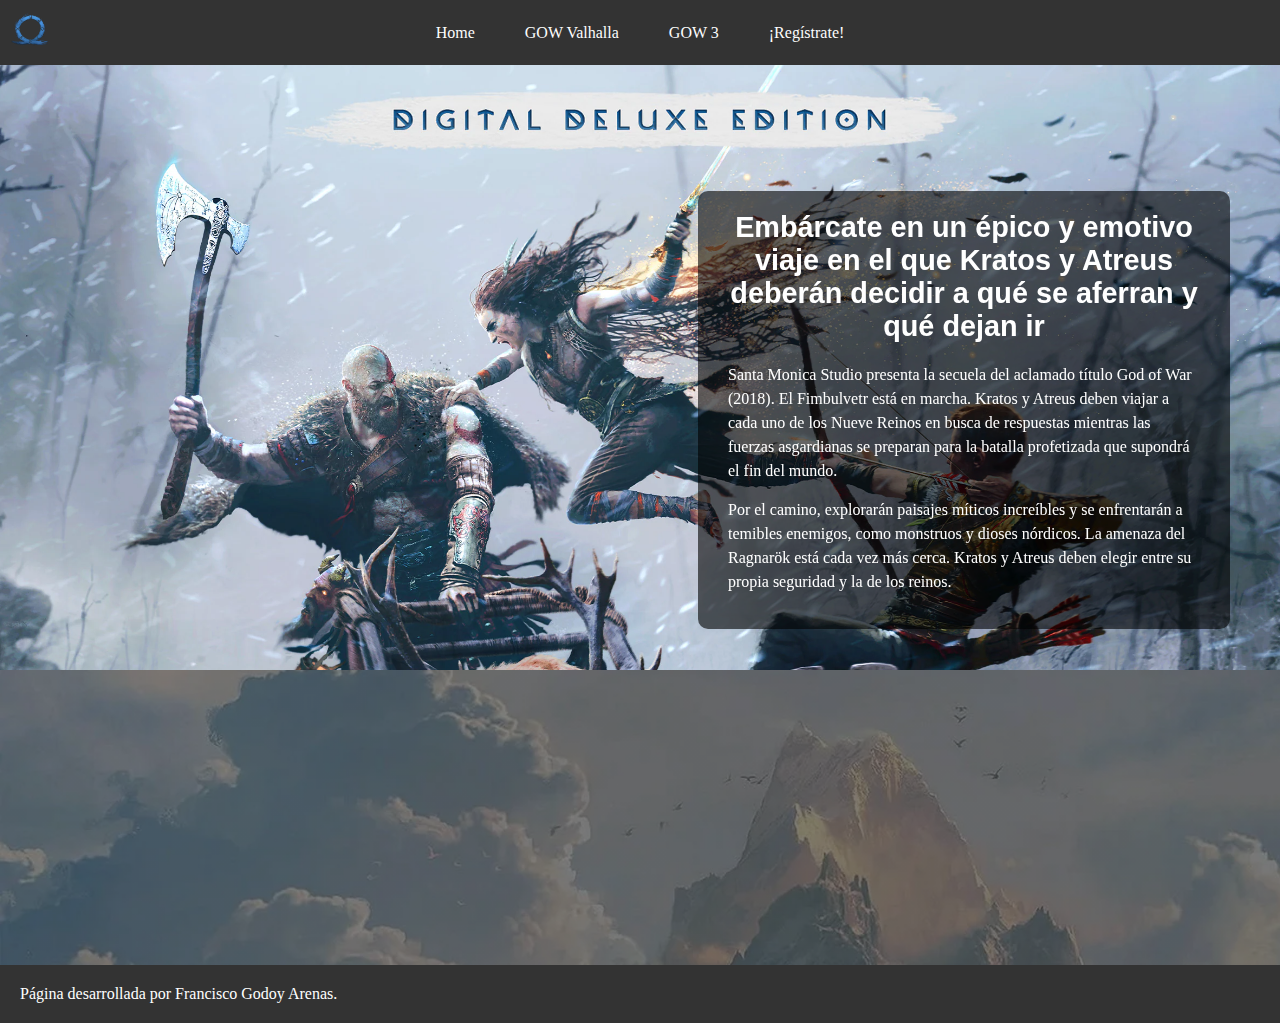
<file: Página web/index.html>
<!DOCTYPE html>
<html lang="es">
<head>
    <link rel="stylesheet" href="./styles/styles.css">
    <meta charset="utf-8">
    <title>God Of War Ragnarök</title>
</head>
<body>
    <header>
        <img src="imagenes/GodOfWar.ico" alt="logo" class="gow-logo">
        <nav class="topnav">
            <a href="./index.html">Home</a>
            <a href="./valhalla.html">GOW Valhalla</a>
            <a href="./gowtres.html">GOW 3</a>
            <a href="./registro.html">¡Regístrate!</a>
        </nav>
    </header>
    <main>
      <section class="background-container">
        <div class="text-container">
         <h1>Embárcate en un épico y emotivo viaje en el que Kratos y Atreus deberán decidir a qué se aferran y qué dejan ir</h1>
         <p>Santa Monica Studio presenta la secuela del aclamado título God of War (2018).
            El Fimbulvetr está en marcha. Kratos y Atreus deben viajar a cada uno de los Nueve Reinos en busca de respuestas mientras las fuerzas asgardianas se preparan para la batalla profetizada que supondrá el fin del mundo.</p>
         <p>Por el camino, explorarán paisajes míticos increíbles y se enfrentarán a temibles enemigos, como monstruos y dioses nórdicos. La amenaza del Ragnarök está cada vez más cerca. Kratos y Atreus deben elegir entre su propia seguridad y la de los reinos.</p>
        </div>
      </section>
        <section class="parallax bg">
          <h1>ADÉNTRATE EN LOS NUEVE REINOS</h1>
        </section>
        <section class="no-parallax">
          <h1>La Saga Nórdica Continúa</h1>
          <div class="cards-container">
              <div class="card">
                  <img src="./imagenes/gowfuturonoescrito.jpg.webp" alt="Un futuro no escrito">
                  <h2>Un futuro no escrito</h2>
                  <p>Atreus busca el conocimiento que le ayude a comprender la profecía de "Loki" y establecer su papel en el Ragnarök.</p>
              </div>

              <div class="card">
                  <img src="./imagenes/god-war-ragnarok-2799417.png.webp" alt="Instrumentos de guerra">
                  <h2>Instrumentos de guerra</h2>
                  <p>El hacha Leviatán, las Espadas del Caos y el escudo del Guardián regresan junto con nuevas habilidades para Kratos y Atreus.</p>
              </div>

              <div class="card">
                  <img src="./imagenes/gowaventurs.webp" alt="Explora vastos reinos">
                  <h2>Explora vastos reinos</h2>
                  <p>Viaja a través de peligrosos escenarios mientras enfrentas criaturas, monstruos y dioses nórdicos.</p>
              </div>

              <div class="card">
                  <img src="./imagenes/gowvalhalla.jpg.webp" alt="Epílogo de Ragnarök">
                  <h2>Epílogo de Ragnarök</h2>
                  <p>Vive el epílogo de la saga nórdica con el DLC de God of War Ragnarök: Valhalla.</p>
              </div>
          </div>
      </section>
      <div class="carousel-wrapper">
        <h2 class="carousel-title">Imágenes sacadas del juego</h2>
        <span id="item-1"></span>
        <span id="item-2"></span>
        <span id="item-3"></span>
        <div class="carousel-item item-1">
            <a class="arrow arrow-prev" href="#item-3"></a>
            <a class="arrow arrow-next" href="#item-2"></a>
        </div>
        
        <div class="carousel-item item-2">
            <a class="arrow arrow-prev" href="#item-1"></a>
            <a class="arrow arrow-next" href="#item-3"></a>
        </div>
        
        <div class="carousel-item item-3">
            <a class="arrow arrow-prev" href="#item-2"></a>
            <a class="arrow arrow-next" href="#item-1"></a>
        </div>
    </div>
      </main>
    <footer>
        <p>Página desarrollada por Francisco Godoy Arenas.</p>
    </footer>
</body>
</html>
</file>
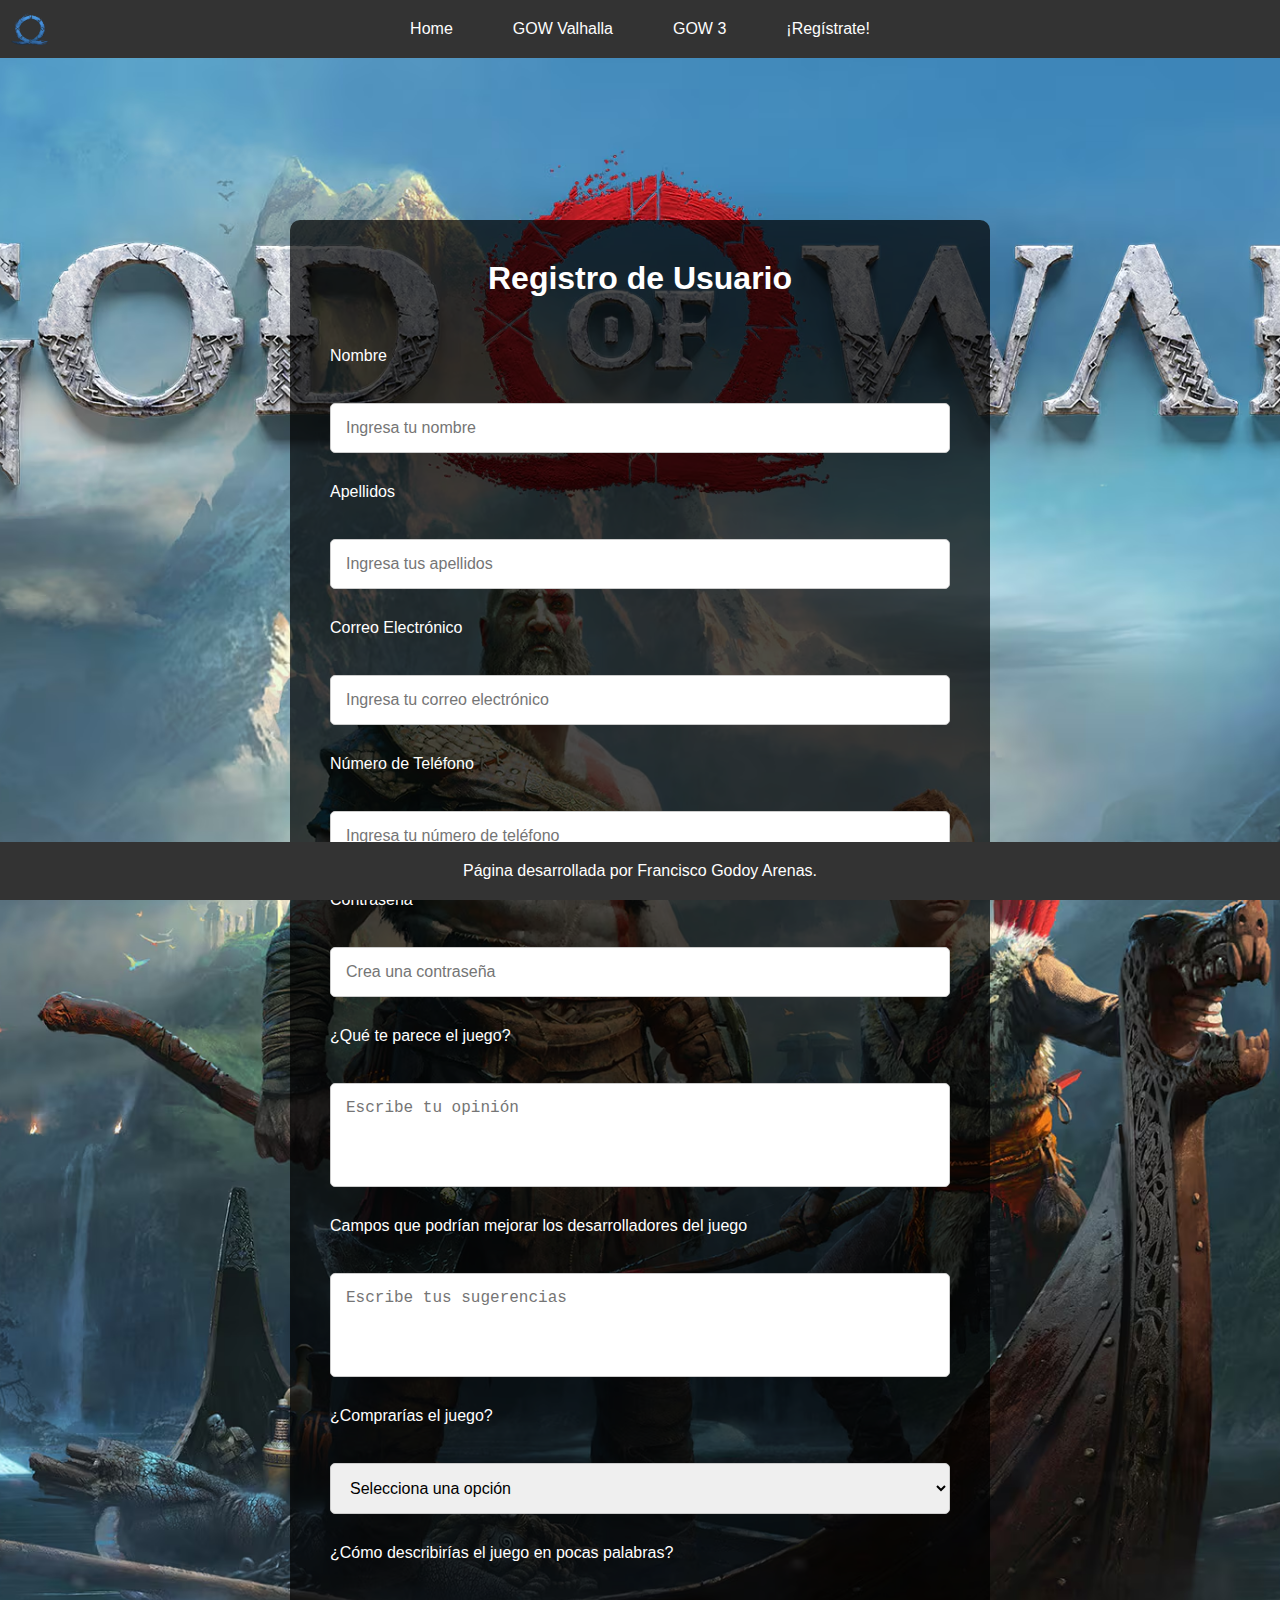
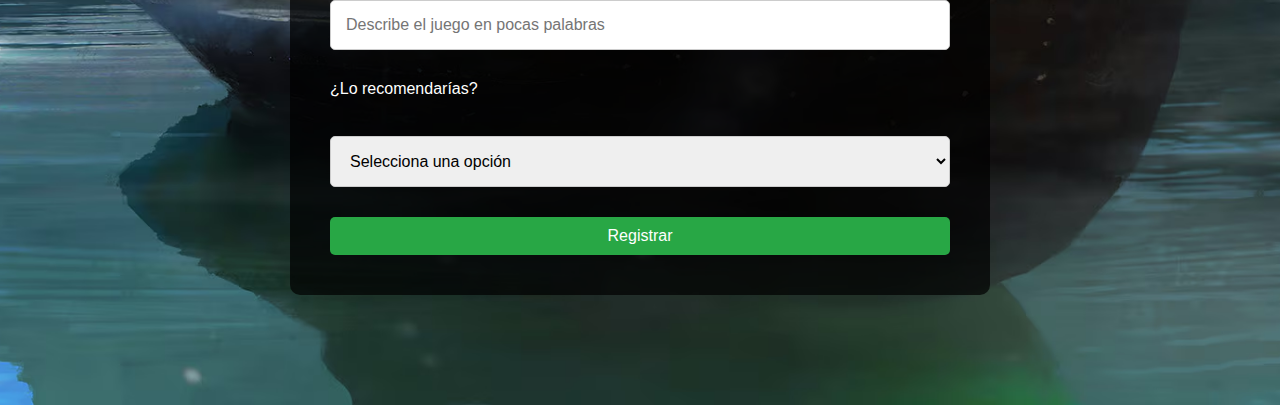
<file: Página web/registro.html>
<!DOCTYPE html>
<html lang="es">
<head>
    <link rel="stylesheet" href="./styles/registro.css">
    <meta charset="utf-8">
    <title>¡Regístrate!</title>
</head>
<body>
    <header>
        <img src="imagenes/GodOfWar.ico" alt="logo" class="gow-logo">
        <nav class="topnav">
            <a href="./index.html">Home</a>
            <a href="./valhalla.html">GOW Valhalla</a>
            <a href="./gowtres.html">GOW 3</a>
            <a href="./registro.html">¡Regístrate!</a>
        </nav>
    </header>

    <!-- Contenedor del formulario de registro reemplazado por section -->
    <section class="container">
        <form action="#" method="post" class="formulario">
            <h1>Registro de Usuario</h1>
            
            <!-- Campo Nombre -->
            <label for="nombre">Nombre</label>
            <input type="text" id="nombre" name="nombre" required placeholder="Ingresa tu nombre">
            
            <!-- Campo Apellidos -->
            <label for="apellidos">Apellidos</label>
            <input type="text" id="apellidos" name="apellidos" required placeholder="Ingresa tus apellidos">
            
            <!-- Campo Correo -->
            <label for="correo">Correo Electrónico</label>
            <input type="email" id="correo" name="correo" required placeholder="Ingresa tu correo electrónico">
            
            <!-- Campo Teléfono -->
            <label for="telefono">Número de Teléfono</label>
            <input type="tel" id="telefono" name="telefono" required placeholder="Ingresa tu número de teléfono" pattern="[0-9]{10}" title="El número de teléfono debe tener 10 dígitos">
            
            <!-- Campo Contraseña -->
            <label for="contrasenia">Contraseña</label>
            <input type="password" id="contrasenia" name="contrasenia" required placeholder="Crea una contraseña" minlength="6">
            
            <!-- Campo Opinión sobre el juego -->
            <label for="opinion">¿Qué te parece el juego?</label>
            <textarea id="opinion" name="opinion" rows="4" required placeholder="Escribe tu opinión"></textarea>
            
            <!-- Campo Mejora del juego -->
            <label for="mejoras">Campos que podrían mejorar los desarrolladores del juego</label>
            <textarea id="mejoras" name="mejoras" rows="4" required placeholder="Escribe tus sugerencias"></textarea>
            
            <!-- Campo ¿Comprarías el juego? -->
            <label for="comprar">¿Comprarías el juego?</label>
            <select id="comprar" name="comprar" required>
                <option value="" disabled selected>Selecciona una opción</option>
                <option value="si">Sí</option>
                <option value="no">No</option>
            </select>
            
            <!-- Campo Descripción corta -->
            <label for="descripcion">¿Cómo describirías el juego en pocas palabras?</label>
            <input type="text" id="descripcion" name="descripcion" required placeholder="Describe el juego en pocas palabras">
            
            <!-- Campo Recomendación -->
            <label for="recomendacion">¿Lo recomendarías?</label>
            <select id="recomendacion" name="recomendacion" required>
                <option value="" disabled selected>Selecciona una opción</option>
                <option value="si">Sí</option>
                <option value="no">No</option>
            </select>
            
            <!-- Botón de envío -->
            <button type="submit">Registrar</button>
        </form>
    </section>

    <footer>
        <p>Página desarrollada por Francisco Godoy Arenas.</p>
    </footer>
</body>
</html>
</file>
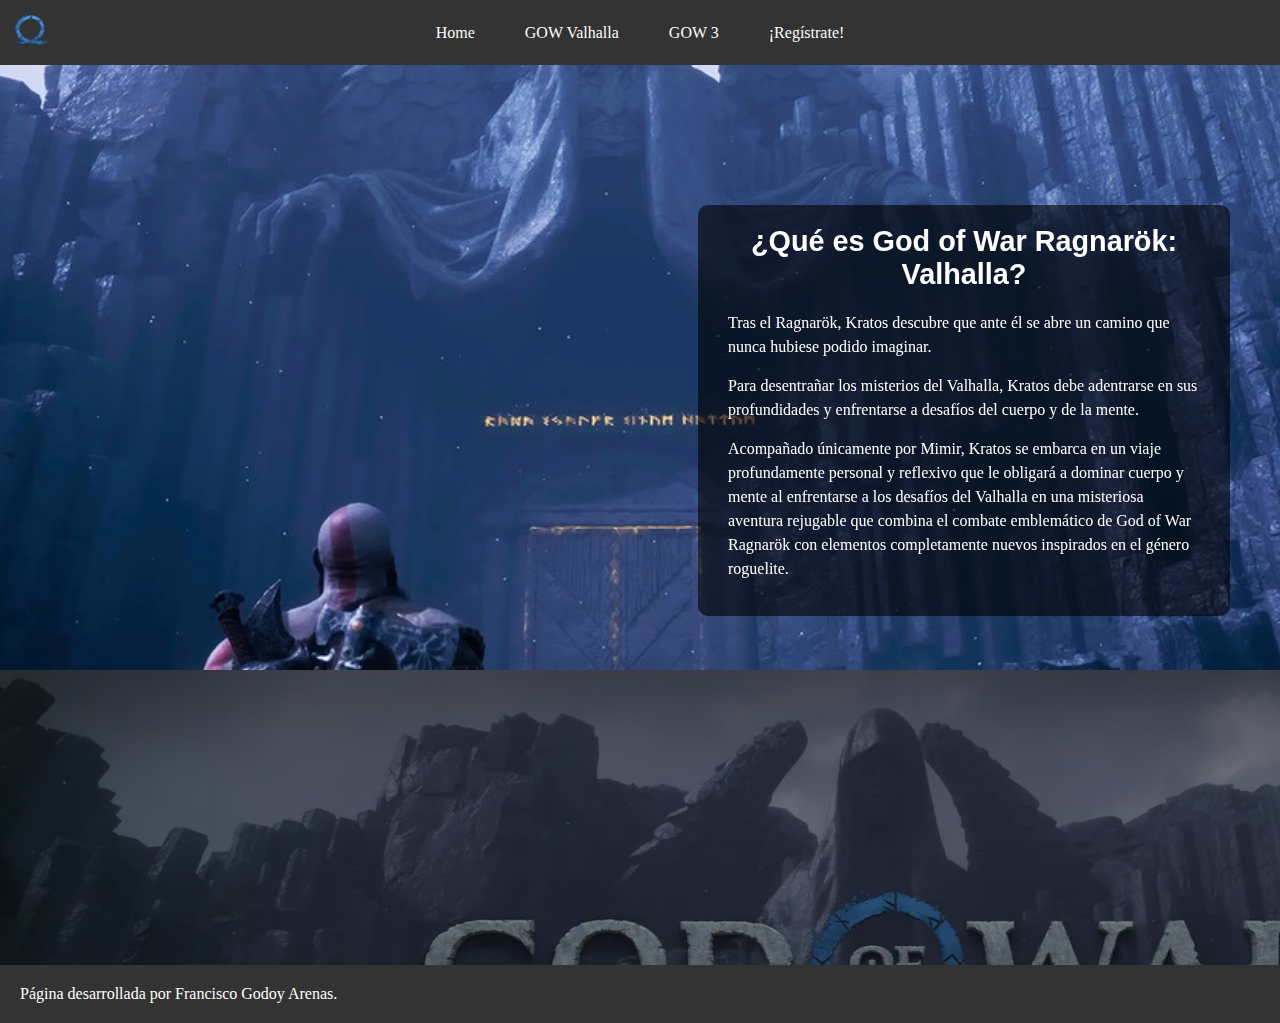
<file: Página web/valhalla.html>
<!DOCTYPE html>
<html lang="es">
<head>
    <link rel="stylesheet" href="./styles/valhalla.css">
    <meta charset="utf-8">
    <title>God Of War Ragnarök</title>
</head>
<body>
    <header>
        <img src="imagenes/GodOfWar.ico" alt="logo" class="gow-logo">
        <nav class="topnav">
            <a href="./index.html">Home</a>
            <a href="./valhalla.html">GOW Valhalla</a>
            <a href="./gowtres.html">GOW 3</a>
            <a href="./registro.html">¡Regístrate!</a>
        </nav>
    </header>
    <main>
      <section class="background-container">
        <div class="text-container">
         <h1>¿Qué es God of War Ragnarök: Valhalla?</h1>
         <p>Tras el Ragnarök, Kratos descubre que ante él se abre un camino que nunca hubiese podido imaginar.</p>
         <p>Para desentrañar los misterios del Valhalla, Kratos debe adentrarse en sus profundidades y enfrentarse a desafíos del cuerpo y de la mente.</p>
         <p>Acompañado únicamente por Mimir, Kratos se embarca en un viaje profundamente personal y reflexivo que le obligará a dominar cuerpo y mente al enfrentarse a los desafíos del Valhalla en una misteriosa aventura rejugable que combina el combate emblemático de God of War Ragnarök con elementos completamente nuevos inspirados en el género roguelite.</p>
        </div>
      </section>
        <section class="parallax bg">
          <h1>Domínate a ti mismo.</h1>
        </section>
        <section class="no-parallax">
          <h1>Domina al valhalla</h1>
          <div class="cards-container">
              <div class="card">
                  <img src="./imagenes/continuaelviaje.webp" alt="Continúa el viaje de Kratos">
                  <h2>Continúa el viaje de Kratos</h2>
                  <p>En este epílogo de God of War Ragnarök, Kratos se adentra en el Valhalla, un nuevo lugar por explorar en la saga nórdica de God of War. Frente a los ecos de su pasado, tendrá que luchar por superar las pruebas a las que se somete y recorrer la senda que se abre ante él.</p>
              </div>

              <div class="card">
                  <img src="./imagenes/combatereimaginado.webp" alt="El emblemático combate reimaginado">
                  <h2>El emblemático combate reimaginado</h2>
                  <p>El equipo de Santa Monica Studio se marcó el desafío personal de idear una nueva forma de que los jugadores disfrutasen del combate de God of War Ragnarök con giros nuevos y experimentales inspirados en el género roguelite. ¡God of War Ragnarök: Valhalla te animará a dominar diferentes aspectos del arsenal de Kratos en cada intento enfrentándote a nuevas combinaciones de enemigos y descubriendo varias sorpresas por el camino!</p>
              </div>

              <div class="card">
                  <img src="./imagenes/luchaaprendemadura.webp" alt="Lucha. Aprende. Madura.">
                  <h2>Lucha. Aprende. Madura.</h2>
                  <p>La muerte nunca es el final. Kratos podrá utilizar sus armas, escudo y habilidades, pero cada nuevo intento reiniciará sus estadísticas, ataques rúnicos y ventajas. A medida que Kratos avance en cada intento, tendrás la posibilidad de elegir diferentes recompensas que te ayudarán a seguir adentrándote en las misteriosas profundidades del Valhalla mientras acumulas recursos para conseguir mejoras persistentes.</p>
              </div>

              <div class="card">
                  <img src="./imagenes/kratosvstyr.avif" alt="Enfrentate al dios de la guerra nórdico">
                  <h2>Enfrentate al dios de la guerra nórdico</h2>
                  <p>Tyr, el dios de la guerra de la mitología nordica, esperará tu llegada para ponerte a prueba</p>
              </div>
          </div>
      </section>
      <div class="carousel-wrapper">
        <h2 class="carousel-title">Imágenes sacadas del juego</h2>
        <span id="item-1"></span>
        <span id="item-2"></span>
        <span id="item-3"></span>
        <div class="carousel-item item-1">
            <a class="arrow arrow-prev" href="#item-3"></a>
            <a class="arrow arrow-next" href="#item-2"></a>
        </div>
        
        <div class="carousel-item item-2">
            <a class="arrow arrow-prev" href="#item-1"></a>
            <a class="arrow arrow-next" href="#item-3"></a>
        </div>
        
        <div class="carousel-item item-3">
            <a class="arrow arrow-prev" href="#item-2"></a>
            <a class="arrow arrow-next" href="#item-1"></a>
        </div>
    </div>
      </main>
    <footer>
        <p>Página desarrollada por Francisco Godoy Arenas.</p>
    </footer>
</body>
</html>
</file>
<file: Página web/styles/styles.css>
* {
  padding: 0;
  margin: 0;
}

body {
 background-color: #000000;
}

header {
  color: #fdfdfd;
  text-align: center;
  width: 100vw;
}

.topnav {
  display: flex;
  justify-content: center; 
  gap: 20px; 
  background-color: #333;
  padding: 10px 0;
}

.topnav a {
  color: #fdfdfd;
  text-align: center;
  text-decoration: none;
  width: auto; 
  height: 5vh;
  display: flex;
  justify-content: center;
  align-items: center;
  padding: 0 15px; 
  border-radius: 15px;
  transition-duration: 0.7s;
}


.topnav a:hover {
  background-color: #ddd;
  color: black;
}

.gow-logo{
  position: absolute;
  top: 10px; 
  left: 10px; 
  width: 40px; 
  height: auto;
}

main 
{
height: 100vh;
overflow-x: hidden;
overflow-y: auto;
perspective: 2px;
}

section 
{
transform-style: preserve-3d;
position: relative;
height: 110vh;
display: flex;
align-items: center;
justify-content: center;
color: #FFF;
font-family: 'Times New Roman', Times, serif;
}

section h1
{
text-align: center;
font-size: 4rem;
font-family: sans-serif;
}

.no-parallax 
{
background: url('../imagenes/fondoazabache.jpg') no-repeat center center/cover;
position: relative;
z-index: 0;
padding: 50px 0;
}

.no-parallax h1,
.no-parallax .cards-container {
position: relative;
z-index: 1;
}

.parallax h1 
{
width: 70%;
font-size: 2rem;
}

.parallax::after 
{
content: " ";
position: absolute;
top: 0;
right: 0;
bottom: 0;
left: 0;
transform: translateZ(-1px) scale(1.5);
background-size: 100%;
z-index: -1;
}

.bg::after 
{
background: linear-gradient(rgba(0, 0, 0, .5), rgba(0, 0, 0, .5)), url("../imagenes/GodOfWar.webp");
background-size: cover;
}

/* Fondo con texto superpuesto */
.background-container {
position: relative;
height: 130vh;
background: url('../imagenes/fondogowact.jpg.webp') no-repeat center center/cover;
display: flex;
justify-content: flex-end;
align-items: center;
padding: 0 50px;
margin-top: -240px; 
}

.text-container {
background-color: rgba(0, 0, 0, 0.6);
color: white;
padding: 20px 30px;
max-width: 40%;
border-radius: 10px;
}

.text-container h1 {
font-size: 1.8rem;
margin-bottom: 20px;
}

.text-container p {
font-size: 1rem;
line-height: 1.5;
margin-bottom: 15px;
}

/*Estilos para el carrusel*/
.carousel-wrapper {
height: 95vh; 
position: relative;
width: 100vw; 
margin: 0 auto; 
}

.carousel-title {
text-align: center;
font-size: 24px;
color: #fff; 
margin-bottom: 20px;
position: relative; 
z-index: 10; 
}

.carousel-wrapper{
height:100vh;
position:relative;
width:100vw;
margin:0 auto;
}
.carousel-item{
position:absolute;
top:0;
bottom:0;
left:0;
right:0;
padding:25px 50px;
opacity:0;
transition: all 0.5s ease-in-out;
}

.carousel-wrapper{
height:500px;
position:relative;
width:900px;
margin:0 auto;
}
.carousel-item{
position:absolute;
top:0;
bottom:0;
left:0;
right:0;
padding:25px 50px;
opacity:0;
transition: all 0.5s ease-in-out;
}
.arrow{
border: solid rgb(255, 255, 255);
  border-width: 0 3px 3px 0;
  display: inline-block;
  padding: 12px;
}

.arrow-prev{
left:-30px;
position:absolute;
top:50%;
transform:translateY(-50%) rotate(135deg);
}

.arrow-next{
  right:-30px;
position:absolute;
top:50%;
transform:translateY(-50%) rotate(-45deg);
}

.light{
color:white;
}

[id^="item"] {
  display: none;
}

.item-1 {
  z-index: 2;
  opacity: 1;
background:url('../imagenes/god-of-war-ragnarok-watermark-screenshot-03-en-08sep21.webp');
background-size:cover;
}
.item-2{
background:url('../imagenes/god-of-war-ragnarok-watermark-screenshot-11-en-08sep21.webp');
 background-size:cover;
}
.item-3{
background:url('../imagenes/god-of-war-ragnarok-watermark-screenshot-12-en-08sep21.webp');
 background-size:cover;
}

*:target ~ .item-1 {
  opacity: 0;
}

#item-1:target ~ .item-1 {
  opacity: 1;
}

#item-2:target ~ .item-2, #item-3:target ~ .item-3 {
  z-index: 3;
  opacity: 1;
}

.cards-container {
display: flex;
flex-wrap: wrap;
justify-content: center;
gap: 30px;
padding: 20px;
}

.card {
background-color: #1e1e1e;
border-radius: 8px;
max-width: 300px;
padding: 20px;
text-align: center;
color: #fff;
box-shadow: 0 4px 10px rgba(255, 255, 255, 0.1);
transition: transform 0.3s;
overflow: hidden; /* Previene contenido sobresaliente */
display: flex;
flex-direction: column;
align-items: center;
}

.card:hover {
transform: translateY(-10px);
}

.card img {
width: 100%; 
max-width: 100%; 
height: auto; 
border-radius: 8px;
object-fit: cover; /* Ajusta el contenido al contenedor */
overflow: hidden; /* Esconde cualquier contenido que sobresalga */
}

.card h2 {
font-size: 22px;
margin-bottom: 10px;
}

.card p {
font-size: 14px;
line-height: 1.5;
}

/*Pié de página*/
footer {
  background-color: #333333;
  padding: 20px;
  clear: both;
  color: #ffffff;
}

@media (max-width: 768px) {
  header {
      font-size: 1.2rem;
      padding: 15px;
  }

  .topnav {
      flex-direction: column; /* Cambia a columna */
      gap: 10px;
      padding: 10px;
  }

  .topnav a {
      height: auto; /* Ajusta la altura */
      padding: 10px 20px;
      font-size: 1rem;
  }

  .gow-logo {
      top: 5px;
      left: 5px;
      width: 30px;
  }

  section h1 {
      font-size: 2.5rem;
  }

  .background-container {
      flex-direction: column; /* Apila el contenido verticalmente */
      justify-content: center;
      align-items: center;
      padding: 20px;
  }

  .text-container {
      max-width: 90%; 
      padding: 15px;
  }

  .carousel-wrapper {
      height: 70vh; 
      width: 100%;
  }

  .carousel-item {
      padding: 20px;
      background-size: contain; /* Asegura que la imagen no se recorte */
      background-repeat: no-repeat;
      background-position: center;
  }

  .cards-container {
      gap: 20px;
      padding: 10px;
  }

  .card {
      max-width: 90%; 
      padding: 15px;
  }

  .card img {
      width: 100%; 
      height: auto; 
  }

  .no-parallax {
      background-size: cover;
      height: auto; /* Ajusta altura según contenido */
      padding: 20px 0;
  }

  .item-1,
  .item-2,
  .item-3 {
      background-size: contain; /
      background-position: center;
      height: 60vh; 
  }

  footer {
      font-size: 0.9rem;
      text-align: center; 
  }
}
</file>
<file: Página web/styles/registro.css>
/* General */
* {
    padding: 0;
    margin: 0;
    box-sizing: border-box; /* Evita problemas con el tamaño */
}

body {
    background-color: #000000;
    font-family: Arial, sans-serif;
    color: #fff;
    background: url('../imagenes/fondoregistrogow.jpg.avif') no-repeat center center/cover;
    min-height: 100vh;
    display: flex;
    flex-direction: column;
    padding-top: 70px; /* Espacio para evitar superposición con el header */
    padding-bottom: 60px; /* Espacio para evitar superposición con el footer */
}

/* Header */
header {
    color: #fdfdfd;
    text-align: center;
    width: 100%;
    background-color: #333;
    padding: 10px 0;
    position: fixed; 
    top: 0;
    z-index: 10; 
}

header img.gow-logo {
    position: absolute;
    top: 10px;
    left: 10px;
    width: 40px;
    height: auto;
}

.topnav {
    display: flex;
    justify-content: center;
    gap: 20px;
    background-color: #333;
}

.topnav a {
    color: #fdfdfd;
    text-decoration: none;
    padding: 10px 20px;
    border-radius: 15px;
    transition: background-color 0.7s;
}

.topnav a:hover {
    background-color: #ddd;
    color: black;
}

/* Contenedor del formulario */
.container {
    width: 100%;
    max-width: 700px; /* Ajustado para mayor orden */
    background-color: rgba(0, 0, 0, 0.7);
    padding: 40px;
    border-radius: 10px;
    margin: 150px auto 50px; 
}

/* Formulario */
.formulario {
    display: flex;
    flex-direction: column;
    gap: 30px; /* Espacio entre los campos */
}

input, textarea, select {
    padding: 15px; /* Más espacio interno */
    font-size: 1rem;
    border: 1px solid #ccc;
    border-radius: 5px;
    width: 100%;
}

label {
    font-size: 1rem;
    margin-bottom: 8px; /* Espacio entre etiqueta y campo */
    color: #fff;
}

h1 {
    text-align: center;
    font-size: 2rem;
    margin-bottom: 20px; /* Espacio debajo del título */
}

textarea {
    resize: none;
}

button {
    background-color: #28a745;
    color: white;
    border: none;
    padding: 10px;
    border-radius: 5px;
    font-size: 1rem;
    cursor: pointer;
}

button:hover {
    background-color: #218838;
}

button:disabled {
    background-color: #d6d6d6;
    cursor: not-allowed;
}

/* Footer */
footer {
    background-color: #333333;
    padding: 20px;
    color: #ffffff;
    text-align: center;
    width: 100%;
    position: fixed; 
    bottom: 0;
}

/* Media Query para dispositivos de hasta 786px */
@media (max-width: 786px) {
    body {
        padding-top: 50px;
        padding-bottom: 40px;
    }

    header {
        padding: 8px 0;
    }

    .topnav {
        flex-direction: column;
        gap: 10px;
    }

    .topnav a {
        padding: 8px 15px;
        font-size: 0.9rem;
    }

    .container {
        margin: 120px auto 30px;
        padding: 20px;
    }

    h1 {
        font-size: 1.5rem;
    }

    input, textarea, select {
        padding: 10px;
        font-size: 0.9rem;
    }

    button {
        font-size: 0.9rem;
        padding: 8px;
    }
}
</file>
<file: Página web/styles/valhalla.css>
* {
    padding: 0;
    margin: 0;
  }
  
  body {
   background-color: #000000;
  }
  
  header {
    color: #fdfdfd;
    text-align: center;
    width: 100vw;
  }
  
  .topnav {
    display: flex;
    justify-content: center; 
    gap: 20px; 
    background-color: #333;
    padding: 10px 0;
  }
  
  .topnav a {
    color: #fdfdfd;
    text-align: center;
    text-decoration: none;
    width: auto; 
    height: 5vh;
    display: flex;
    justify-content: center;
    align-items: center;
    padding: 0 15px; 
    border-radius: 15px;
    transition-duration: 0.7s;
  }
  
  
  .topnav a:hover {
    background-color: #ddd;
    color: black;
  }
  
  .gow-logo{
    position: absolute;
    top: 10px; 
    left: 10px; 
    width: 40px; 
    height: auto;
  }
  
  main 
  {
  height: 100vh;
  overflow-x: hidden;
  overflow-y: auto;
  perspective: 2px;
  }
  
  section 
  {
  transform-style: preserve-3d;
  position: relative;
  height: 110vh;
  display: flex;
  align-items: center;
  justify-content: center;
  color: #FFF;
  font-family: 'Times New Roman', Times, serif;
  }
  
  section h1
  {
  text-align: center;
  font-size: 4rem;
  font-family: sans-serif;
  }
  
  .no-parallax 
  {
  background: url('../imagenes/fondoazabache.jpg') no-repeat center center/cover;
  position: relative;
  z-index: 0;
  padding: 50px 0;
  }
  
  .no-parallax h1,
  .no-parallax .cards-container {
  position: relative;
  z-index: 1;
  }
  
  .parallax h1 
  {
  width: 70%;
  font-size: 2rem;
  }
  
  .parallax::after 
  {
  content: " ";
  position: absolute;
  top: 0;
  right: 0;
  bottom: 0;
  left: 0;
  transform: translateZ(-1px) scale(1.5);
  background-size: 100%;
  z-index: -1;
  }
  
  .bg::after 
  {
  background: linear-gradient(rgba(0, 0, 0, .5), rgba(0, 0, 0, .5)), url("../imagenes/gowvalhallaportada.png");
  background-size: cover;
  }
  
  /* Fondo con texto superpuesto */
  .background-container {
  position: relative;
  height: 130vh;
  background: url('../imagenes/juego1.jpeg') no-repeat center center/cover;
  display: flex;
  justify-content: flex-end;
  align-items: center;
  padding: 0 50px;
  margin-top: -240px; 
  }
  
  .text-container {
  background-color: rgba(0, 0, 0, 0.6);
  color: white;
  padding: 20px 30px;
  max-width: 40%;
  border-radius: 10px;
  }
  
  .text-container h1 {
  font-size: 1.8rem;
  margin-bottom: 20px;
  }
  
  .text-container p {
  font-size: 1rem;
  line-height: 1.5;
  margin-bottom: 15px;
  }
  
  /*Estilos para el carrusel*/
  .carousel-wrapper {
  height: 95vh; 
  position: relative;
  width: 100vw; 
  margin: 0 auto; 
  }
  
  .carousel-title {
  text-align: center;
  font-size: 24px;
  color: #fff; 
  margin-bottom: 20px;
  position: relative; 
  z-index: 10; 
  }
  
  .carousel-wrapper{
  height:100vh;
  position:relative;
  width:100vw;
  margin:0 auto;
  }
  .carousel-item{
  position:absolute;
  top:0;
  bottom:0;
  left:0;
  right:0;
  padding:25px 50px;
  opacity:0;
  transition: all 0.5s ease-in-out;
  }
  
  .carousel-wrapper{
  height:500px;
  position:relative;
  width:900px;
  margin:0 auto;
  }
  .carousel-item{
  position:absolute;
  top:0;
  bottom:0;
  left:0;
  right:0;
  padding:25px 50px;
  opacity:0;
  transition: all 0.5s ease-in-out;
  }
  .arrow{
  border: solid rgb(255, 255, 255);
    border-width: 0 3px 3px 0;
    display: inline-block;
    padding: 12px;
  }
  
  .arrow-prev{
  left:-30px;
  position:absolute;
  top:50%;
  transform:translateY(-50%) rotate(135deg);
  }
  
  .arrow-next{
    right:-30px;
  position:absolute;
  top:50%;
  transform:translateY(-50%) rotate(-45deg);
  }
  
  .light{
  color:white;
  }
  
  [id^="item"] {
    display: none;
  }
  
  .item-1 {
    z-index: 2;
    opacity: 1;
  background:url('../imagenes/valhalla1.jpg');
  background-size:cover;
  }
  .item-2{
  background:url('../imagenes/valhalla2.jpg.webp');
   background-size:cover;
  }
  .item-3{
  background:url('../imagenes/valhalla3.webp');
   background-size:cover;
  }
  
  *:target ~ .item-1 {
    opacity: 0;
  }
  
  #item-1:target ~ .item-1 {
    opacity: 1;
  }
  
  #item-2:target ~ .item-2, #item-3:target ~ .item-3 {
    z-index: 3;
    opacity: 1;
  }
  
  .cards-container {
  display: flex;
  flex-wrap: wrap;
  justify-content: center;
  gap: 30px;
  padding: 20px;
  }
  
  .card {
  background-color: #1e1e1e;
  border-radius: 8px;
  max-width: 300px;
  padding: 20px;
  text-align: center;
  color: #fff;
  box-shadow: 0 4px 10px rgba(255, 255, 255, 0.1);
  transition: transform 0.3s;
  overflow: hidden; /* Previene contenido sobresaliente */
  display: flex;
  flex-direction: column;
  align-items: center;
  }
  
  .card:hover {
  transform: translateY(-10px);
  }
  
  .card img {
  width: 100%; 
  max-width: 100%; 
  height: auto; 
  border-radius: 8px;
  object-fit: cover; /* Ajusta el contenido al contenedor */
  overflow: hidden; /* Esconde cualquier contenido que sobresalga */
  }
  
  .card h2 {
  font-size: 22px;
  margin-bottom: 10px;
  }
  
  .card p {
  font-size: 14px;
  line-height: 1.5;
  }
  
  /*Pié de página*/
  footer {
    background-color: #333333;
    padding: 20px;
    clear: both;
    color: #ffffff;
  }
  
  @media (max-width: 768px) {
    header {
        font-size: 1.2rem;
        padding: 15px;
    }
  
    .topnav {
        flex-direction: column; /* Cambia a columna */
        gap: 10px;
        padding: 10px;
    }
  
    .topnav a {
        height: auto; /* Ajusta la altura */
        padding: 10px 20px;
        font-size: 1rem;
    }
  
    .gow-logo {
        top: 5px;
        left: 5px;
        width: 30px;
    }
  
    section h1 {
        font-size: 2.5rem;
    }
  
    .background-container {
        flex-direction: column; /* Apila el contenido verticalmente */
        justify-content: center;
        align-items: center;
        padding: 20px;
    }
  
    .text-container {
        max-width: 90%; 
        padding: 15px;
    }
  
    .carousel-wrapper {
        height: 70vh; 
        width: 100%;
    }
  
    .carousel-item {
        padding: 20px;
        background-size: contain; /* Asegura que la imagen no se recorte */
        background-repeat: no-repeat;
        background-position: center;
    }
  
    .cards-container {
        gap: 20px;
        padding: 10px;
    }
  
    .card {
        max-width: 90%; 
        padding: 15px;
    }
  
    .card img {
        width: 100%; 
        height: auto; 
    }
  
    .no-parallax {
        background-size: cover;
        height: auto; /* Ajusta altura según contenido */
        padding: 20px 0;
    }
  
    .item-1,
    .item-2,
    .item-3 {
        background-size: contain; /
        background-position: center;
        height: 60vh; 
    }
  
    footer {
        font-size: 0.9rem;
        text-align: center; 
    }
  }
</file>
